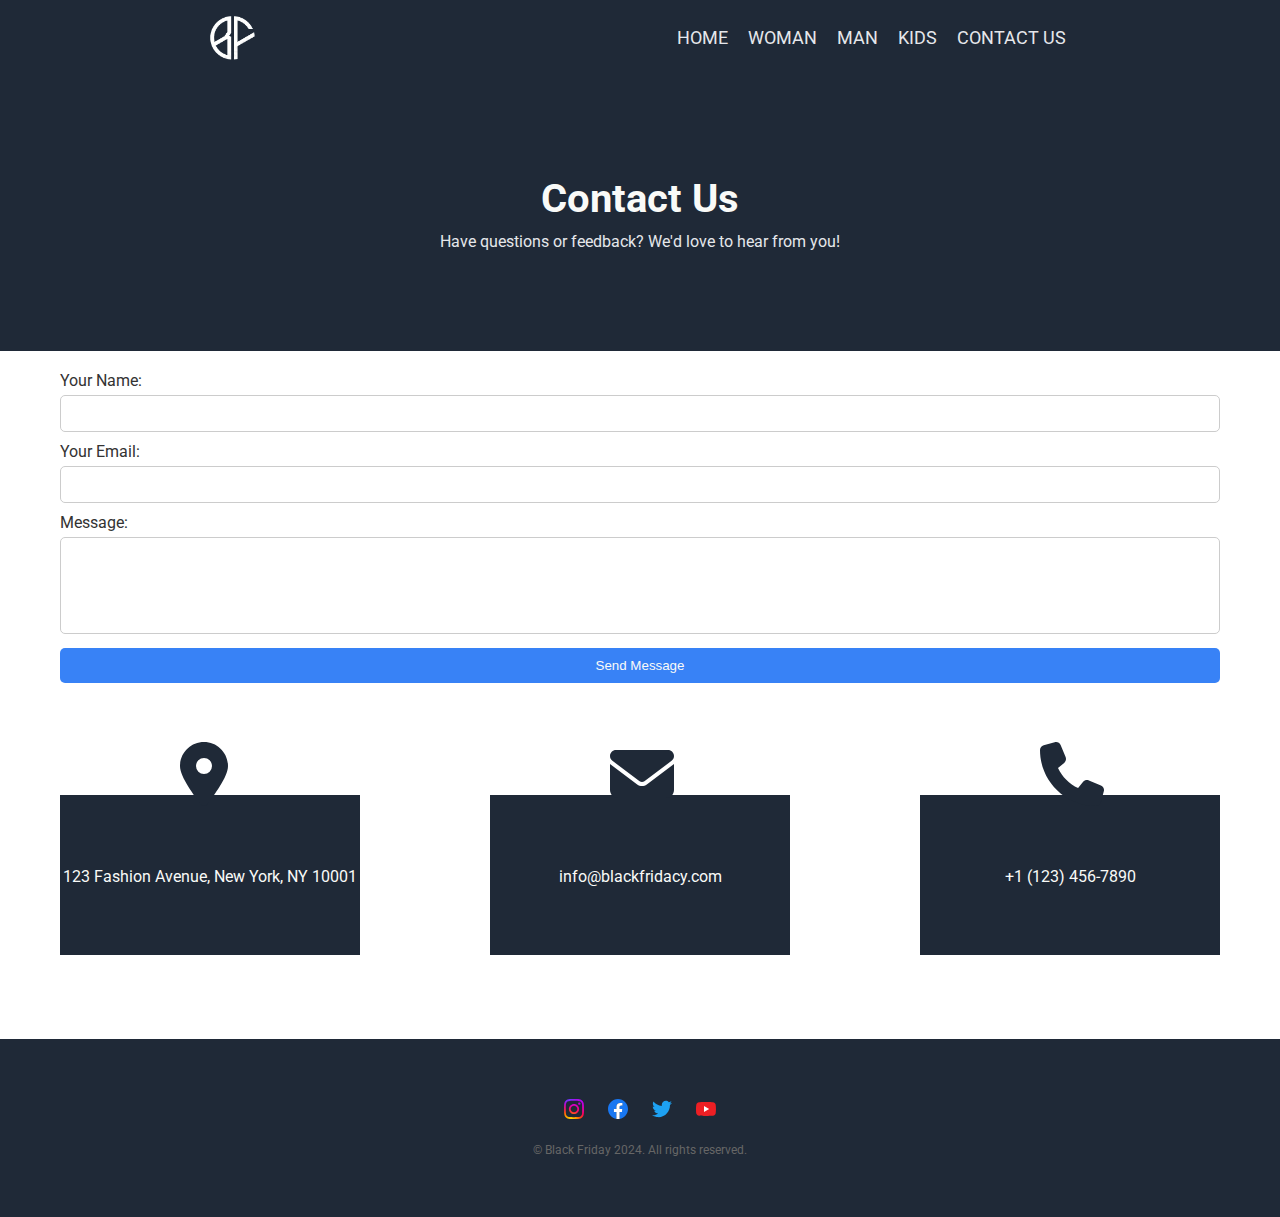
<file: pages/contact.html>
<!DOCTYPE html>
<html lang="en">
<head>
    <meta charset="UTF-8">
    <meta name="viewport" content="width=device-width, initial-scale=1.0">
    <title>Contact Us</title>
    <link rel="stylesheet" href="../css/contact.css">
    <link rel="preconnect" href="https://fonts.googleapis.com">
    <link rel="preconnect" href="https://fonts.gstatic.com" crossorigin>
    <link href="https://fonts.googleapis.com/css2?family=Roboto:ital,wght@0,100;0,300;0,400;0,500;0,700;0,900;1,100;1,300;1,400;1,500;1,700;1,900&display=swap" rel="stylesheet">
</head>
<body>  
    <header class="header">        
        <nav class="nav">
          <a id="logo" href="../index.html">
            <img id="logo" src="../images/logo.webp" alt="Black Friday logo">
          </a>      
          <input type="checkbox" id="checkbox" class="checkbox" />
          <label for="checkbox" class="label-menu">
            <span class="hamburger"></span>        
          </label>      
          <ul class="menu" >                
            <li><a class="menulink" href="../index.html">HOME</a></li>
            <li><a class="menulink"  href="./woman.html">WOMAN</a></li>
            <li><a class="menulink" href="./man.html">MAN</a></li>
            <li><a class="menulink"  href="./kids.html">KIDS</a></li>
            <li><a class="menulink"  href="./contact.html">CONTACT US</a></li>
            </ul>     
        </nav>
        <section class="contact">
            <h1>Contact Us</h1>
            <p>Have questions or feedback? We'd love to hear from you!</p>
        </section>
    </header>
    <section class="container">
            <section class="contact-form">
                <form id="contact-form" method="post" action="">
                    <div class="form-group">
                        <label for="name">Your Name:</label>
                        <input type="text" id="name" name="name" required>
                    </div>
                    <div class="form-group">
                        <label for="email">Your Email:</label>
                        <input type="email" id="email" name="email" required>
                    </div>
                    <div class="form-group">
                        <label for="message">Message:</label>
                        <textarea id="message" name="message" rows="5" required></textarea>
                    </div>
                    <button type="submit">Send Message</button>
                </form>
            </section>
            <div class="contact-section">
                <div class="contact-info">
                    <a href="https://www.google.com/maps"><img class="icon" src="../images/location-dot-solid.svg"> 123 Fashion Avenue, New York, NY 10001</a>
                    <a href="mailto:info@blackfriday.com"><img class="icon" src="../images/envelope.svg"> info@blackfridacy.com</a>
                    <a href="tel:+1 (123) 456-7890"><img class="icon" src="../images/phone.svg">  +1 (123) 456-7890</a>
                </div>
            </div>    
        </section>
        <footer class="footer">
            <div class="social-container">
                <a href="https://instagram.com" target="_blank"><img src="../images/instagram.svg" width="20"></a>
                <a href="https://facebook.com" target="_blank"><img src="../images/facebook.svg" width="20"></a>
                <a href="https://twitter.com" target="_blank"><img src="../images/twitter.svg" width="20"></a>
                <a href="https://youtube.com" target="_blank"><img src="../images/youtube.svg" width="20"></a>
            </div>
                <div class="copyright-container">
                    <p>&copy; Black Friday 2024. All rights reserved.</p>
                </div>
        </footer>
</body>
</html>
</file>
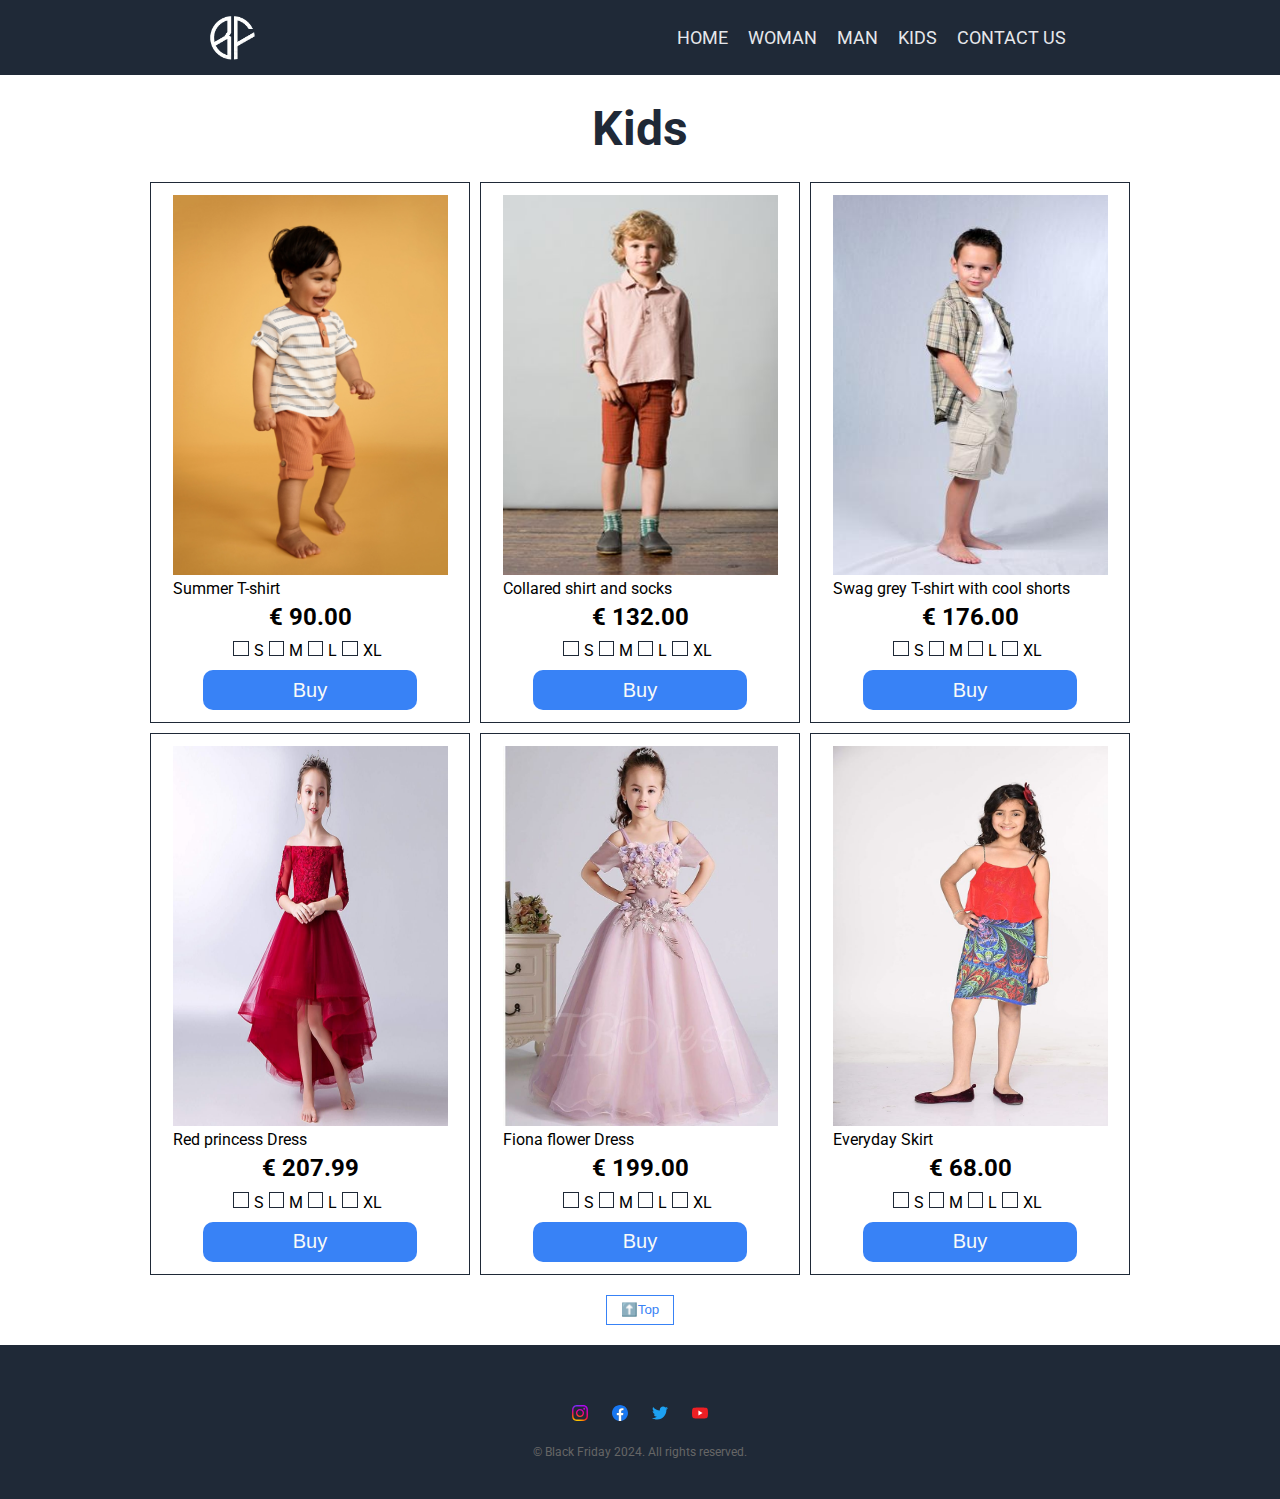
<file: pages/kids.html>
<!DOCTYPE html>
<html>
<head>
    <title>Kids</title>
    <meta name="viewport" content="width=device-width, initial-scale=1" />
    <meta charset="UTF-8">
    <link rel="preconnect" href="https://fonts.googleapis.com">
    <link rel="preconnect" href="https://fonts.gstatic.com" crossorigin>
    <link href="https://fonts.googleapis.com/css2?family=Roboto:ital,wght@0,100;0,300;0,400;0,500;0,700;0,900;1,100;1,300;1,400;1,500;1,700;1,900&display=swap" rel="stylesheet">
    <link rel="stylesheet" type="text/css" href="../css/pages.css" />
</head>
<body>
    <header class="header">        
        <nav class="nav">
          <a id="logo" href="../index.html">
            <img id="logo" src="../images/logo.webp" alt="Black Friday logo">
          </a>      
          <input type="checkbox" id="checkbox" class="checkbox" />
          <label for="checkbox" class="label-menu">
            <span class="hamburger"></span>        
          </label>      
          <ul class="menu" >                
            <li><a class="menulink" href="../index.html">HOME</a></li>
            <li><a class="menulink"  href="./woman.html">WOMAN</a></li>
            <li><a class="menulink" href="./man.html">MAN</a></li>
            <li><a class="menulink"  href="./kids.html">KIDS</a></li>
            <li><a class="menulink"  href="./contact.html">CONTACT US</a></li>
        </ul>     
        </nav>
      </header>  
      <main>
        <h1>Kids</h1>
        <section>
            <article>
                <figure>                    
                    <img src="../images/kid1.jpg" alt="kid model" width="500" height="600">
                    <figcaption>Summer T-shirt</figcaption>
                  </figure> 
                  <p id="price">€ 90.00</p>
                  <div>
                    <ul class="size">
                        <li>
                          <label for="small">
                            <input type="radio" name="size" value=""/><span class="letter-size">S</span>
                          </label>
                        </li>
                        <li>
                          <label for="medium">
                            <input type="radio" name="size" value=""/><span class="letter-size">M</span>
                          </label>
                        </li>
                        <li>
                          <label for="large">
                            <input type="radio" name="size" value=""/><span class="letter-size">L</span>
                          </label>
                        </li>
                        <li>
                          <label for="extralarge">
                            <input type="radio" name="size" value=""/><span class="letter-size">XL</span>
                          </label>
                        </li>
                    </ul>
                  </div>
                  <div>
                    <button type="submit">Buy</button>                    
                  </div>
            </article>
            <article>
                <figure>                    
                    <img src="../images/kid2.jpg" alt="kid model" width="500" height="600">
                    <figcaption>Collared shirt and socks</figcaption>
                  </figure> 
                  <p id="price">€ 132.00</p>
                  <div>
                    <ul class="size">
                        <li>
                          <label for="small"><input type="radio" name="size" value=""/><span class="letter-size">S</span>
                          </label>
                        </li>
                        <li>
                          <label for="medium"><input type="radio" name="size" value=""/><span class="letter-size">M</span>
                          </label>
                        </li>
                        <li>
                          <label for="large"><input type="radio" name="size" value=""/><span class="letter-size">L</span>
                          </label>
                        </li>
                        <li>
                          <label for="extralarge"><input type="radio" name="size" value=""/><span class="letter-size">XL</span>
                          </label>
                        </li>
                    </ul>
                  </div>
                  <div>
                    <button type="submit">Buy</button>                    
                  </div>
            </article>
            <article>
                <figure>                    
                    <img src="../images/kid3.jpg" alt="woman model" width="500" height="600">
                    <figcaption>Swag grey T-shirt with cool shorts</figcaption>
                  </figure> 
                  <p id="price">€ 176.00</p>
                  <div>
                    <ul class="size">
                        <li>
                          <label for="small"><input type="radio" name="size" value=""/><span class="letter-size">S</span>
                          </label>
                        </li>
                        <li>
                          <label for="medium"><input type="radio" name="size" value=""/><span class="letter-size">M</span>
                          </label>
                        </li>
                        <li>
                          <label for="large"><input type="radio" name="size" value=""/><span class="letter-size">L</span>
                          </label>
                        </li>
                        <li>
                          <label for="extralarge"><input type="radio" name="size" value=""/><span class="letter-size">XL</span>
                          </label>
                        </li>
                    </ul>
                  </div>
                  <div>
                    <button type="submit">Buy</button>                    
                  </div>
            </article>
            <article>
              <figure>                    
                  <img src="../images/kid4.jpg" alt="woman model" width="500" height="600">
                  <figcaption>Red princess Dress</figcaption>
                </figure> 
                <p id="price">€ 207.99</p>
                <div>
                  <ul class="size">
                      <li>
                        <label for="small"><input type="radio" name="size" value=""/><span class="letter-size">S</span>
                        </label>
                      </li>
                      <li>
                        <label for="medium"><input type="radio" name="size" value=""/><span class="letter-size">M</span>
                        </label>
                      </li>
                      <li>
                        <label for="large"><input type="radio" name="size" value=""/><span class="letter-size">L</span>
                        </label>
                      </li>
                      <li>
                        <label for="extralarge"><input type="radio" name="size" value=""/><span class="letter-size">XL</span>
                        </label>
                      </li>
                  </ul>
                </div>
                <div>
                  <button type="submit">Buy</button>                    
                </div>
          </article>
          <article>
              <figure>                    
                  <img src="../images/kid5.jpg" alt="woman model" width="500" height="600">
                  <figcaption>Fiona flower Dress</figcaption>
                </figure> 
                <p id="price">€ 199.00</p>
                <div>
                  <ul class="size">
                      <li>
                        <label for="small"><input type="radio" name="size" value=""/><span class="letter-size">S</span>
                        </label>
                      </li>
                      <li>
                        <label for="medium"><input type="radio" name="size" value=""/><span class="letter-size">M</span>
                        </label>
                      </li>
                      <li>
                        <label for="large"><input type="radio" name="size" value=""/><span class="letter-size">L</span>
                        </label>
                      </li>
                      <li>
                        <label for="extralarge"><input type="radio" name="size" value=""/><span class="letter-size">XL</span>
                        </label>
                      </li>
                  </ul>
                </div>
                <div>
                  <button type="submit">Buy</button>                    
                </div>
          </article>
          <article>
              <figure>                    
                  <img src="../images/kid6.jpg" alt="woman model" width="500" height="600">
                  <figcaption>Everyday Skirt</figcaption>
                </figure> 
                <p id="price">€ 68.00</p>
                <div>
                  <ul class="size">
                      <li>
                        <label for="small"><input type="radio" name="size" value=""/><span class="letter-size">S</span>
                        </label>
                      </li>
                      <li>
                        <label for="medium"><input type="radio" name="size" value=""/><span class="letter-size">M</span>
                        </label>
                      </li>
                      <li>
                        <label for="large"><input type="radio" name="size" value=""/><span class="letter-size">L</span>
                        </label>
                      </li>
                      <li>
                        <label for="extralarge"><input type="radio" name="size" value=""/><span class="letter-size">XL</span>
                        </label>
                      </li>
                  </ul>
                </div>
                <div>
                  <button type="submit">Buy</button>                    
                </div>
          </article>
        </section>
        <div id="container-btn-top">
          <button class="btn-top" type="button">
            <a href="#" class="go-top">⬆️Top</a>  
          </button>
        </div>
    </main>

    <footer class="footer">
        <div class="social-container">
          <a href="https://instagram.com" target="_blank"><img src="../images/instagram.svg"></a>
          <a href="https://facebook.com" target="_blank"><img src="../images/facebook.svg" ></a>
          <a href="https://twitter.com" target="_blank"><img src="../images/twitter.svg" ></a>
          <a href="https://youtube.com" target="_blank"><img src="../images/youtube.svg" ></a>
        </div>
        <div class="copyright-container">
          <p>&copy; Black Friday 2024. All rights reserved.</p>
        </div>
  </footer>
</body>
</html>
</file>
<file: css/contact.css>
* {
  margin: 0;
  padding: 0;
  box-sizing: border-box; 
  list-style:none;
  border:0;  
}

html {
  scroll-behavior: smooth;
}

body {
  margin: 0;
  font-family: "Roboto", sans-serif;
}

:root {
  --primary-blue: #1F2937;
  --secondary-blue: #3882F6;
  --text-white: #F9FAF8;
  --text-gray: #E5E7EB;
}

a {
  color: var(--text-white);
  text-decoration: none;
}

a, button, input[type=radio], input[type=radio] + span {
  cursor: pointer;
}

ol, ul {
  list-style: none;
}

.header {  
  background-color: var(--primary-blue);
  padding-bottom: 5rem;
}

.contact{
  padding-top: 5rem;
}

nav {
  width: 70%;
  margin: auto;
  display: flex;
  align-items: center;
  justify-content: space-between;  
  height: 4.6875rem;
  padding: 1rem;
}

#logo {
  width: 50px;
  height: 50px;
}

.menu {
  display: flex;
  gap: 0.5rem;
}

.menulink {
  color: var(--text-gray); 
  font-size: 18px;
  text-decoration: none;
  border: 1px solid transparent; 
  padding: 5px;

}

.menulink:hover {
  border: 1px solid var(--secondary-blue); 
  padding: 5px;
  animation: fadeoutBorder 0.9s ease;
}

@keyframes fadeoutBorder {
  from {  border: 1px solid var(--text-white);  } 
  to {  border: 1px solid var(--secondary-blue); }
}

.label-menu,
.checkbox {
  display: none;
}



.container {
  max-width: 1200px;
  margin: 0 auto;
  padding: 20px;
}

h1 {
  text-align: center;
  margin-top: 20px;
  font-size: 40px;
  color:var(--text-white);
}

p{
  text-align: center;
  margin: 10px 0 20px 0;
  color:var(--text-gray)
}

label {
  display: block;
  margin-bottom: 5px;
  color: #333;
}

input[type="text"],
input[type="email"],
textarea {
  width: 100%;
  padding: 10px;
  border: 1px solid #ccc;
  border-radius: 5px;
  margin-bottom: 10px;
}

textarea {
  resize: none;
}

button {
  display: block;
  width: 100%;
  padding: 10px;
  background-color: var(--secondary-blue);
  color: var(--text-white);
  border: none;
  border-radius: 5px;
  cursor: pointer;
  transition:  0.7s ease;
}

.contact-info {
display: flex; 
justify-content: space-between;
gap: 5rem; 
}

.contact-info a {
text-align: center;
margin: 7rem 0 4rem 0;
width: 300px;
height: 10rem;
padding-top: 4.5rem;
background-color: var(--primary-blue);
position: relative;  
}

.icon{
height:4rem;
color: var(--text-white);
position: absolute;
top: -33%;
left:40%;
color: var(--text-gray);
}

button:hover {
  opacity: 0.7;
}

.footer {

background-color: #1F2937;
color: #F9FAF8;
text-align: center;
padding: 40px 0;
margin-top: auto;
}
.social-container {
margin: 20px 0;
}

.social-container a {
margin: 0 10px;
}

.social-container a:hover {
color: #666;
}

.copyright-container p {
font-size: 0.75em;
color: #666;
}

@media (max-width: 768px) {
  #logo {
    width: 40px;
    height: 40px;
  }

  .menu {
    display: block;
    position: absolute;
    top: 4.6875rem;
    left: 0;
    background: var(--primary-blue);
    text-align: center;
    width: 100%;
    height: 0;
    z-index: 1;
    visibility: hidden;
    overflow-y: hidden;
    transition: 0.5s;
  }

  .menu li {
    margin: 20px;
  }

  .menu a {
    padding: 1rem 0;
    margin-inline: 1rem;
    border-bottom: 1px solid rgba(0, 0, 0, 0.16);
    border-radius: 0;
  }

  .label-menu {
    display: flex;
    align-items: center;
    gap: 0.5rem;
    color: var(--text-white);
    padding: 1rem 0;
    cursor: pointer;
  }

  .hamburger {
    border-top: 5px solid;
    width: 25px;
  } 

  .hamburger::after,
  .hamburger::before {
    content: " ";
    display: block;
    width: 25px;
    height: 5px;
    background: currentColor;
    margin-top: 5px;
    position: relative;
    transition: 0.3s;
  }

  .checkbox:checked ~ .menu {
    height: calc(100vh - 4.6875rem);
    visibility: visible;
    overflow-y: auto;
  }

  .checkbox:checked ~ .label-menu .hamburger {
    border-top-color: transparent;
  }

  .checkbox:checked ~ .label-menu .hamburger::before {
    transform: rotate(135deg);
  }

  .checkbox:checked ~ .label-menu .hamburger::after {
    transform: rotate(-135deg);
    top: -0.4375rem;
  }

  .contact-info {
    flex-direction: column;
    align-items: center;
    margin-top: 5rem;
  }

  .contact-info a{
    margin-top: 0;
  }
  
}
</file>
<file: css/pages.css>
* {
  margin: 0;
  padding: 0;
  box-sizing: border-box; 
  list-style:none;
  border:0;  
}

html {
  scroll-behavior: smooth;
}

body {
  margin: 0;
  font-family: "Roboto", sans-serif;
}

:root {
  --primary-blue: #1F2937;
  --secondary-blue: #3882F6;
  --text-white: #F9FAF8;
  --text-gray: #E5E7EB;
}

a {
  color: var(--text-white);
  text-decoration: none;
}

a, button, input[type=radio], input[type=radio] + span {
  cursor: pointer;
}

ol, ul {
  list-style: none;
}

.header {  
  background-color: var(--primary-blue);

}

nav {
  width: 70%;
  margin: auto;
  display: flex;
  align-items: center;
  justify-content: space-between;  
  height: 4.6875rem;
  padding: 1rem;
}

#logo {
  width: 50px;
  height: 50px;
}

.menu {
  display: flex;
  gap: 0.5rem;
}

.menulink {
  color: var(--text-gray); 
  font-size: 18px;
  text-decoration: none;
  border: 1px solid transparent; 
  padding: 5px;

}

.menulink:hover {
  border: 1px solid var(--secondary-blue); 
  padding: 5px;
  animation: fadeoutBorder 0.9s ease;
}

@keyframes fadeoutBorder {
  from {  border: 1px solid var(--text-white);  } 
  to {  border: 1px solid var(--secondary-blue); }
}

.label-menu,
.checkbox {
  display: none;
}


section {
  margin: auto;
  display: flex;
  width: 80%;
  gap: 10px;
  flex-wrap: wrap;
  justify-content: center;
}

h1 {
  font-size:48px;
  color: var(--primary-blue);  
  text-align: center;
  margin: 25px;
}

img {
  width: 340px;
  height: 380px;
}

figcaption {
  margin-bottom: 5px;
}

article {
  border: 1px solid var(--primary-blue);
  width: 360px;    
  display: flex;
  flex-direction: column;
  padding: 12px;
  align-items: center;
}

input[type=radio] {
  border: 1px solid var(--primary-blue);
  padding: 0.5em;
  -webkit-appearance: none;
}

input[type=radio]:checked {
  background: url([data-uri]) no-repeat center center;
  background-size: 9px 9px;
}

input[type=radio]:focus {
  outline-color: transparent;
}

.letter-size{
  padding: 5px;
}

.size {
  display:flex;
  margin: 10px;
}

article button {
  background-color: var(--secondary-blue);
  font-size: 20px;
  border-radius: 10px;    
  border: none;
  color: var(--text-white);
  width: 214px;
  height: 40px;
}

article button:hover {
  opacity: 0.7;
  transition:  0.7s ease;
}

#price {
  font-size: 24px;
  font-weight: bold;
}

#container-btn-top {
  display: flex;
  justify-content: center;
  margin: 20px;

}

.btn-top {  
  background: transparent; 
  width: auto;
  height: auto;  
  padding: 0.5em 1em;
  border: 1px solid var(--secondary-blue);
}

.go-top { 
  width: 100px;
  height: 100px;  
  text-align: center;
  color: var(--secondary-blue); 
  
}

main ~ div {
  display: flex;
  justify-content: center;
  margin: 20px;
}

@media (max-width: 475px) {
  img {
    width: 100%;
  }

  article {
    width: 90%;
  }

  section {
    width: 100%;
  }

  main {
    margin: 2px;
  }
 
}

@media (max-width: 768px) {
  #logo {
    width: 40px;
    height: 40px;
  }

  .menu {
    display: block;
    position: absolute;
    top: 4.6875rem;
    left: 0;
    background: var(--primary-blue);
    text-align: center;
    width: 100%;
    height: 0;
    z-index: 1;
    visibility: hidden;
    overflow-y: hidden;
    transition: 0.5s;
  }

  .menu li {
    margin: 20px;
  }

  .menu a {
    padding: 1rem 0;
    margin-inline: 1rem;
    border-bottom: 1px solid rgba(0, 0, 0, 0.16);
    border-radius: 0;
  }

  .label-menu {
    display: flex;
    align-items: center;
    gap: 0.5rem;
    color: var(--text-white);
    padding: 1rem 0;
    cursor: pointer;
  }

  .hamburger {
    border-top: 5px solid;
    width: 25px;
  } 

  .hamburger::after,
  .hamburger::before {
    content: " ";
    display: block;
    width: 25px;
    height: 5px;
    background: currentColor;
    margin-top: 5px;
    position: relative;
    transition: 0.3s;
  }

  .checkbox:checked ~ .menu {
    height: calc(100vh - 4.6875rem);
    visibility: visible;
    overflow-y: auto;
  }

  .checkbox:checked ~ .label-menu .hamburger {
    border-top-color: transparent;
  }

  .checkbox:checked ~ .label-menu .hamburger::before {
    transform: rotate(135deg);
  }

  .checkbox:checked ~ .label-menu .hamburger::after {
    transform: rotate(-135deg);
    top: -0.4375rem;
  }
}

 @media (min-width: 768px) {  
  img {
    width: 275px;
  }

  article {
    width: 320px;
  }

  section {
    margin: 0;
    width: 100%;
  }
 
} 

 @media (min-width: 1024px) {  
  section {
    width: 80%;
    margin: auto;
  }
} 
  
.footer {
  background-color: #1F2937;
  color: #F9FAF8;
  text-align: center;
  padding: 40px 0;
  margin-top: auto;
}

.social-container {
  margin: 20px 0;
}

.social-container a {
  margin: 0 10px;
}

.social-container a:hover {
  color: #666;
}

.copyright-container p {
  font-size: 0.75em;
  color: #666;
}
.social-container img {
  width: 16px; 
  height: auto; 
}
</file>
